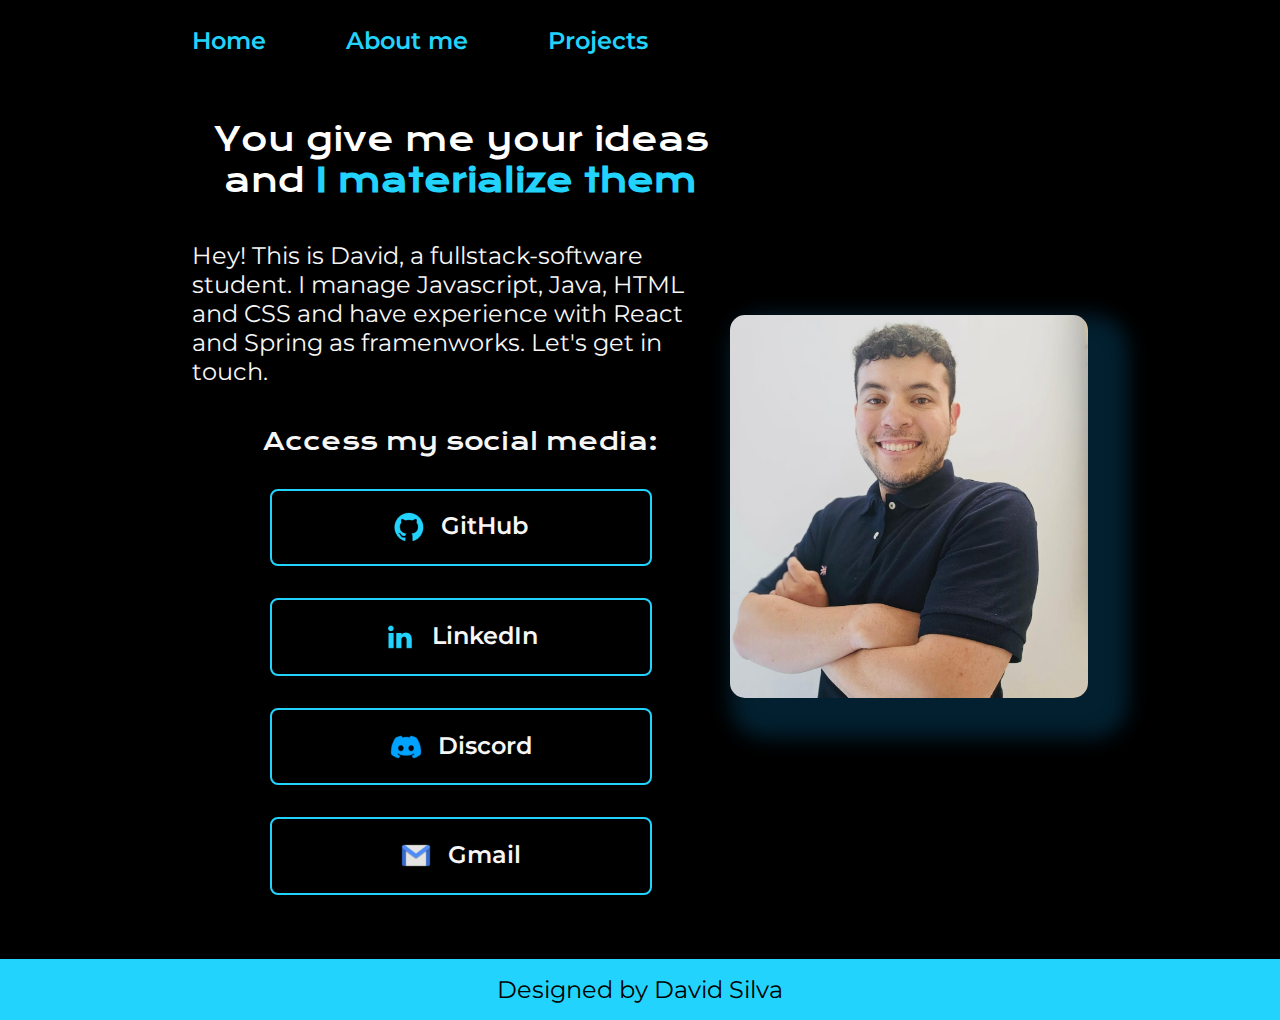
<file: index.html>
<!DOCTYPE html>
<html lang="en">
<head>
    <meta charset="UTF-8">
    <meta name="viewport" content="width=device-width, initial-scale=1.0">
    <title>Portfolio</title>
    <link rel="stylesheet" href="./stylos/style.css">
    <link rel="shortcut icon" href="./assets/bluehousehousehome_azulcasa_cas_6791.png" type="image/x-icon">
</head>
<body class="body">
    <header class="header">
    <nav class="nav--bar">
            <a class="nav--bar--selections--section" href="./index.html">
                Home
            </a>
            <a class="nav--bar--selections--section" href="./about-me.html">
                About me
            </a>
            <a class="nav--bar--selections--section" href="./projects.html">
                Projects
            </a>
    </nav>
    </header>

    <main class="main" >
        <section class="main--content---full">
                <h1 class="main--tittle">You give me your ideas and <Strong class="deline">I materialize them</Strong></h1>

                
                <p class="main--paragraph">
                    Hey! This is David, a fullstack-software student.
                    I manage Javascript, Java, HTML and CSS and have experience with
                    React and Spring as framenworks. Let's get in touch.
                </p>
                
            

                <div class="main--butons--box">
                    <h3 class="main--subtittle">Access my social media: </h3>    
                    <a class="main--butons"  href="https://github.com/KaonyKampus" target="_blank"><img src="./assets/github.png" alt="">
                        GitHub</a>
                    <a class="main--butons"  href="https://www.linkedin.com/in/david-stiven-silva-velandia-ba3529236/" target="_blank"><img src="./assets/linkedin.png" alt="">
                        LinkedIn</a>
                    <a class="main--butons"  href="https://discord.com/channels/davidsilva_32405" target="_blank"><img src="./assets/logo_discord_message_interaction_communication_icon_195630.png" alt="">
                        Discord</a>
                    <a class="main--butons"  href="mailto:davidsilvav6@gmail.com" target="_blank"><img src="./assets/gmailoffline_94931.png" alt="">
                        Gmail</a>
                </div>   
        </section>

        
        <img class="main--img" src="./assets/perfil.jpg" alt="profile photo of a white guy wearing a blue polo shirt">
    </main>

    <footer class="footer">
        <p class="footer--parragraph">Designed by David Silva</p>
    </footer>
</body>
</html>
</file>
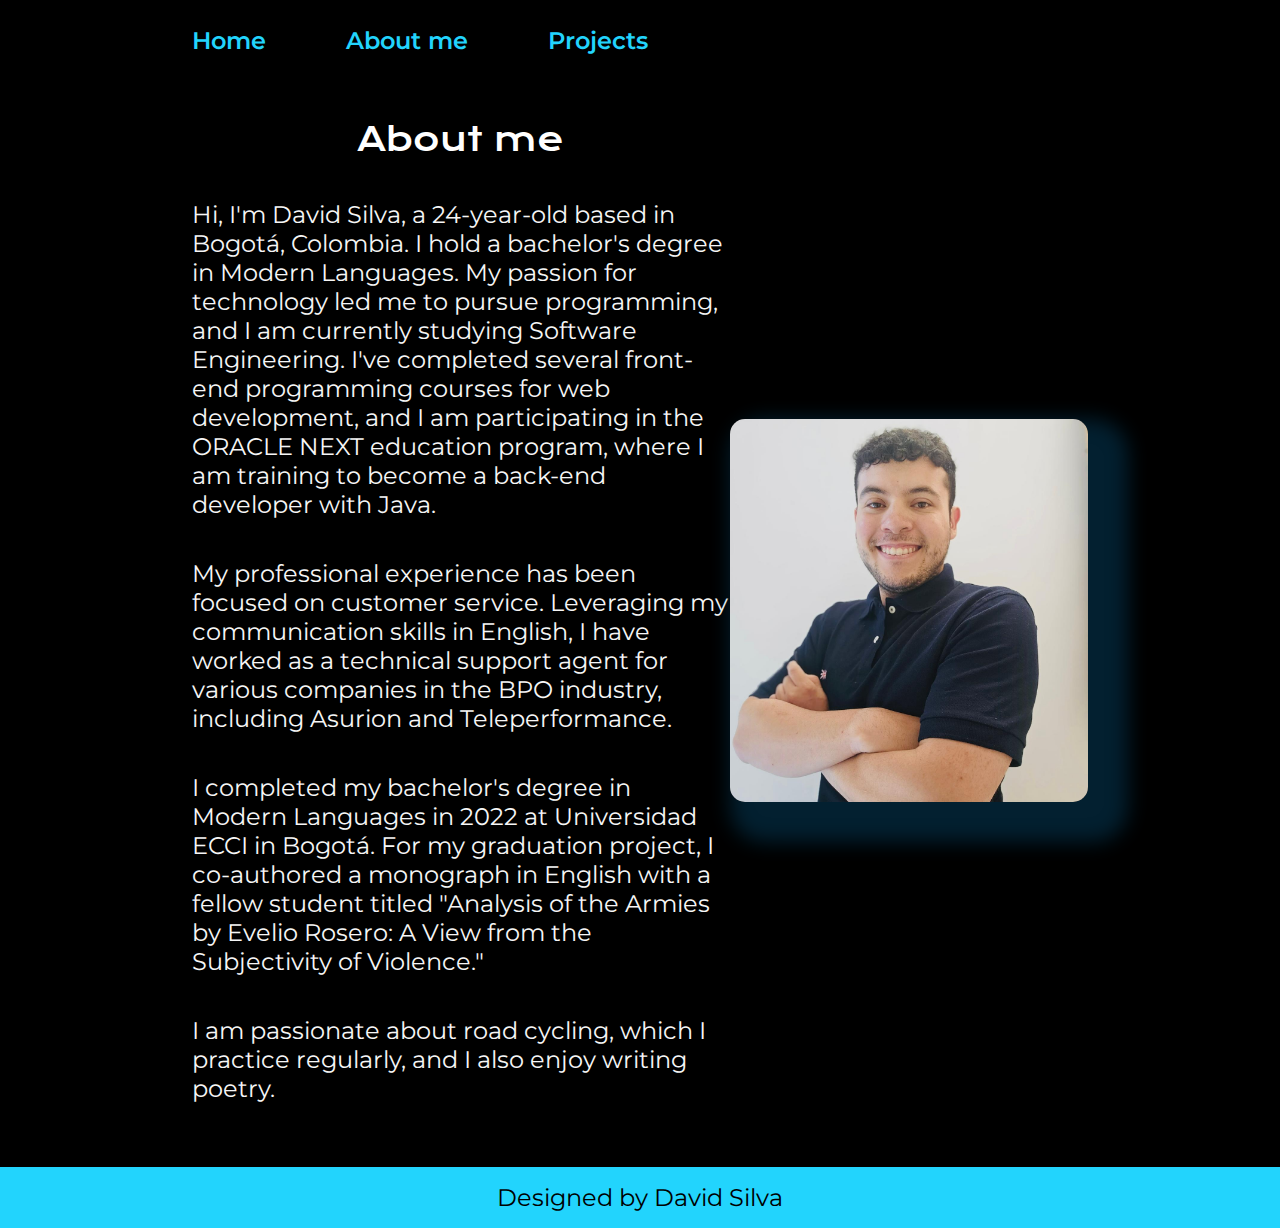
<file: about-me.html>
<!DOCTYPE html>
<html lang="en">
<head>
    <meta charset="UTF-8">
    <meta name="viewport" content="width=device-width, initial-scale=1.0">
    <title>About me</title>
    <link rel="stylesheet" href="./stylos/style.css ">
    <link rel="shortcut icon" href="./assets/11983callmehand_111466.png" type="image/x-icon">
</head>
<body class="body">
    <header class="header">
        <nav class="nav--bar">
                <a class="nav--bar--selections--section" href="./index.html">
                    Home
                </a>
                <a class="nav--bar--selections--section" href="./about-me.html">
                    About me
                </a>
                <a class="nav--bar--selections--section" href="./projects.html">
                   Projects
                </a>
        </nav>
        </header>
      

    <main class="main" >
        <section class="main--content---full">
            <h1 class="main--tittle">About me</h1>

                            
            <p class="main--paragraph">
                Hi, I'm David Silva, a 24-year-old based in Bogotá, Colombia.
                I hold a bachelor's degree in Modern Languages. 
                My passion for technology led me to pursue programming, 
                and I am currently studying Software Engineering. 
                I've completed several front-end programming courses for web development, 
                and I am participating in the ORACLE NEXT education program, 
                where I am training to become a back-end developer with Java.
            </p>

            <p class="main--paragraph">
                My professional experience has been focused on customer service. 
                Leveraging my communication skills in English, 
                I have worked as a technical support agent for various companies in the BPO industry, 
                including Asurion and Teleperformance.
            </p>

            <p class="main--paragraph">
                I completed my bachelor's degree in Modern Languages in 2022 at Universidad ECCI in Bogotá. For my graduation project, I co-authored a monograph in English with a fellow student titled 
                "Analysis of the Armies by Evelio Rosero: A View from the Subjectivity of Violence."
            </p>
            
            <p class="main--paragraph">
                I am passionate about road cycling, which I practice regularly, and I also enjoy writing poetry.
            </p>
            
            
        </section>

        <img class="main--img" src="./assets/perfil.jpg" alt="profile photo of a white guy wearing a blue polo shirt">

    </main>

    <footer class="footer">
        <p class="footer--parragraph">Designed by David Silva</p>
    </footer>
</body>
</html>
</file>
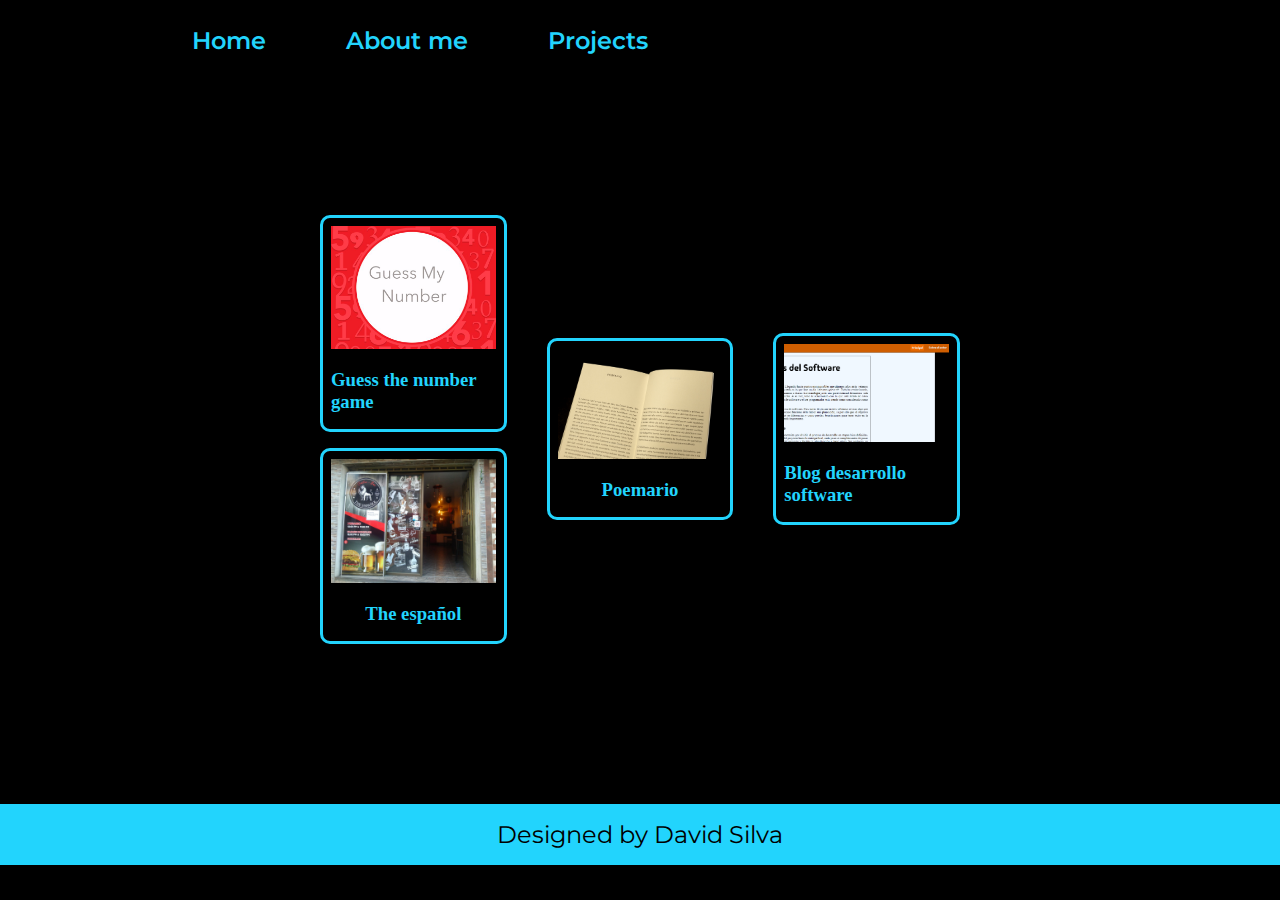
<file: projects.html>
<!DOCTYPE html>
<html lang="en">
<head>
    <meta charset="UTF-8">
    <meta name="viewport" content="width=device-width, initial-scale=1.0">
    <title>projects</title>
    <link rel="stylesheet" href="./stylos/style.css">
    <link rel="shortcut icon" href="./assets/projects_folder_20300.png" type="image/x-icon">
</head>
<body class="body">
    <header class="header">
        <nav class="nav--bar">
                <a class="nav--bar--selections--section" href="./index.html">
                    Home
                </a>
                <a class="nav--bar--selections--section" href="./about-me.html">
                    About me
                </a>
                <a class="nav--bar--selections--section" href="./projects.html">
                   Projects
                </a>
        </nav>
        </header>
      

    <main class="main-boxes" >
        <section class="main--content---full--box">
<!--box1-box1-box1-bo1x1-->
            <div class="main--cont--colboxes">
                <div  class="colboxes--cards">
                    <a target="_blank" href="https://kaonykampus.github.io/The-Guess-Game-by-David-Silva/">
                        <img class="cards--pic" src="./assets/guess the number.jpg" alt="">
                    </a> 
                    <h3 class="cards-tittle">Guess the number game</h3>
                </div>   
                <div  class="colboxes--cards">
                    <a target="_blank" href="https://kaonykampus.github.io/The-Guess-Game-by-David-Silva/">
                        <img class="cards--pic" src="./assets/espanol.png" alt="">
                    </a> 
                    <h3 class="cards-tittle">The español</h3>
                </div>   
            </div>
<!--box1-box1-box1-bo1x1-->

<!--box2-box2-box2-bo2x2-->
            <div class="main--cont--colboxes">
                <div  class="colboxes--cards">
                    <a target="_blank" href="https://kaonykampus.github.io/Poemario/">
                        <img class="cards--pic" src="./assets/poemario.jpg" alt="">
                    </a>
                    <h3 class="cards-tittle">Poemario</h3>
                </div>
            </div>
<!--box2-box2-box2-bo2x2-->

<!--box3-box3-box3-bo3x3-->
            <div class="main--cont--colboxes">
                <div  class="colboxes--cards">
                    <a target="_blank" href="https://kaonykampus.github.io/Blog-desarrollo-software/">
                        <img class="cards--pic" src="./assets/blog3.png" alt="">
                    </a>
                    <h3 class="cards-tittle">Blog desarrollo software</h3>
                </div>
            </div>
<!--box3-box3-box3-bo3x3-->

        </section>

      

    </main>

    <footer class="footer">
        <p class="footer--parragraph">Designed by David Silva</p>
    </footer>
</body>
</html>
</file>
<file: stylos/style.css>
@import url('https://fonts.googleapis.com/css2?family=Krona+One&family=Montserrat:ital,wght@0,100..900;1,100..900&display=swap');
*{
    padding: 0;
    margin: 0;
}




body{
    box-sizing: border-box;
    background-color: #000000;
}

.header {
    padding: 2% 0% 0% 15%
}

.nav--bar{
    display: flex;
    gap: 80px;
}

.nav--bar--selections--section{
    font-family:"Montserrat", sans-serif;
    font-size: 1.5rem;
    font-weight: 600;
    color: #22D4FD;
    text-decoration: none;
}

.nav--bar--selections--section:hover{
    font-size: 1.6rem;
    border-radius: 8px;
    background-color:#272727
}

.main{
    padding: 5% 15%;
    display: flex;
    align-items: center;
    justify-content: space-between;
}

.main--content---full{
    width: 615px;
    display: flex;
    flex-direction: column;
    gap: 40px;
    align-items: center;
}

.main--tittle{
    text-align: center;
    color: white;
    font-family:"Krona One", sans-serif;
    font-size: 2rem;
    font-weight: 400;
}

.deline{
    color: #22D4FD;
}

.main--paragraph{
    color: #F6F6F6;
    font-family: "Montserrat", sans-serif;
    font-weight: 400;
    font-size: 1.5rem;
}

.main--subtittle {
    color: #F6F6F6;
    font-size: 1.5rem;
    font-family: "Krona One", sans-serif;
    font-weight: 400;
    text-align: center;
}

.main--butons--box{
    display: flex;
    flex-direction: column;
    justify-content: space-between;
    align-items: center;
    gap: 2rem;

}

.main--butons {
    display: flex;
    justify-content: center;
    gap: 1rem;
    text-align: center;
    width: 378px;
    padding: 1.3rem 0;
    text-decoration: none;
    border-radius: 0.5rem;
    border: 2px solid #22D4FD;
    font-family: "Montserrat", sans-serif;
    font-weight: 600;
    font-size: 1.5rem;

    color: #F6F6F6;
}

.main--butons:hover {
    box-shadow: -1px -1px 6px 0 rgb(122, 221, 102), 4px 4px 16px 2px rgb(92, 162, 235);
    background-color:#272727 ;
}


.main--img{
    width: 40%;
    border-radius: 15px;
    box-shadow: 20px 20px 20px 20px rgba(10, 105, 160, 0.3)
}

/*cards*/

.main-boxes {
    display: flex;
    justify-content: center;

}
.main--content---full--box{
    padding: 10rem 0rem;
    width: 50%;
    display: flex;
    flex-direction: row;
    gap: 40px;
    align-items: center;

}

.main--cont--colboxes{
    display: flex;
    flex-direction: column;
    gap: 1rem;
    width: 100%;
}

.colboxes--cards{
    padding: 0.5rem  0.5rem 1rem 0.5rem;
    box-sizing: border-box;
    width: 100%;
    border:3px solid #22D4FD;
    border-radius: 10px;
    display: flex;
    flex-direction: column;
    align-items: center;
    overflow: hidden;
    gap: 1rem;
}

.cards--pic {
    width: 100%;
    transition: filter 0.3s ease
}

.cards--pic:hover{
    filter: brightness(50%);
}

.cards-tittle{
    color: #22D4FD;
}



.footer{
    font-family:"Montserrat", sans-serif;
    font-size: 1.5rem;
    font-weight: 400;
    text-align: center;
    padding: 1rem;
    background-color: #22D4FD;
}

@media(max-width: 800px){
    .main{
        display: flex;
        flex-direction: column-reverse;
    }
}
</file>
